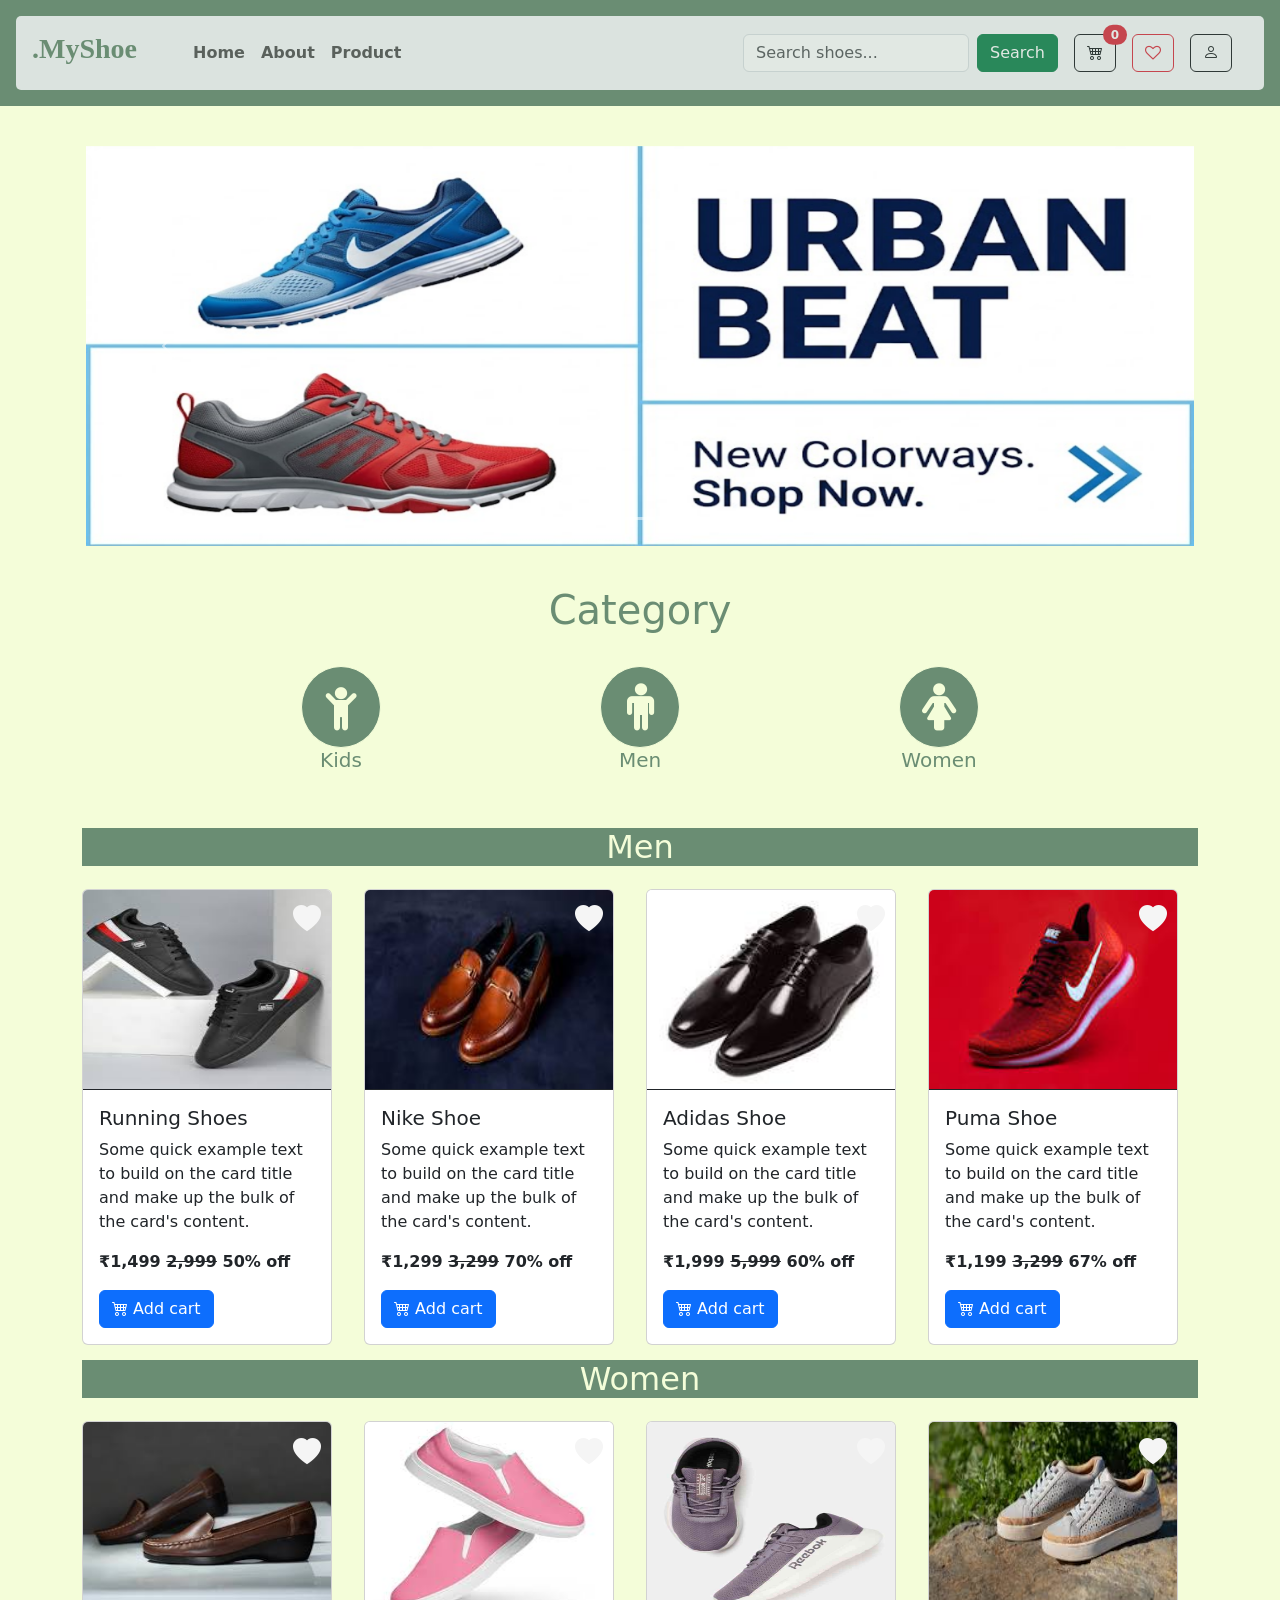
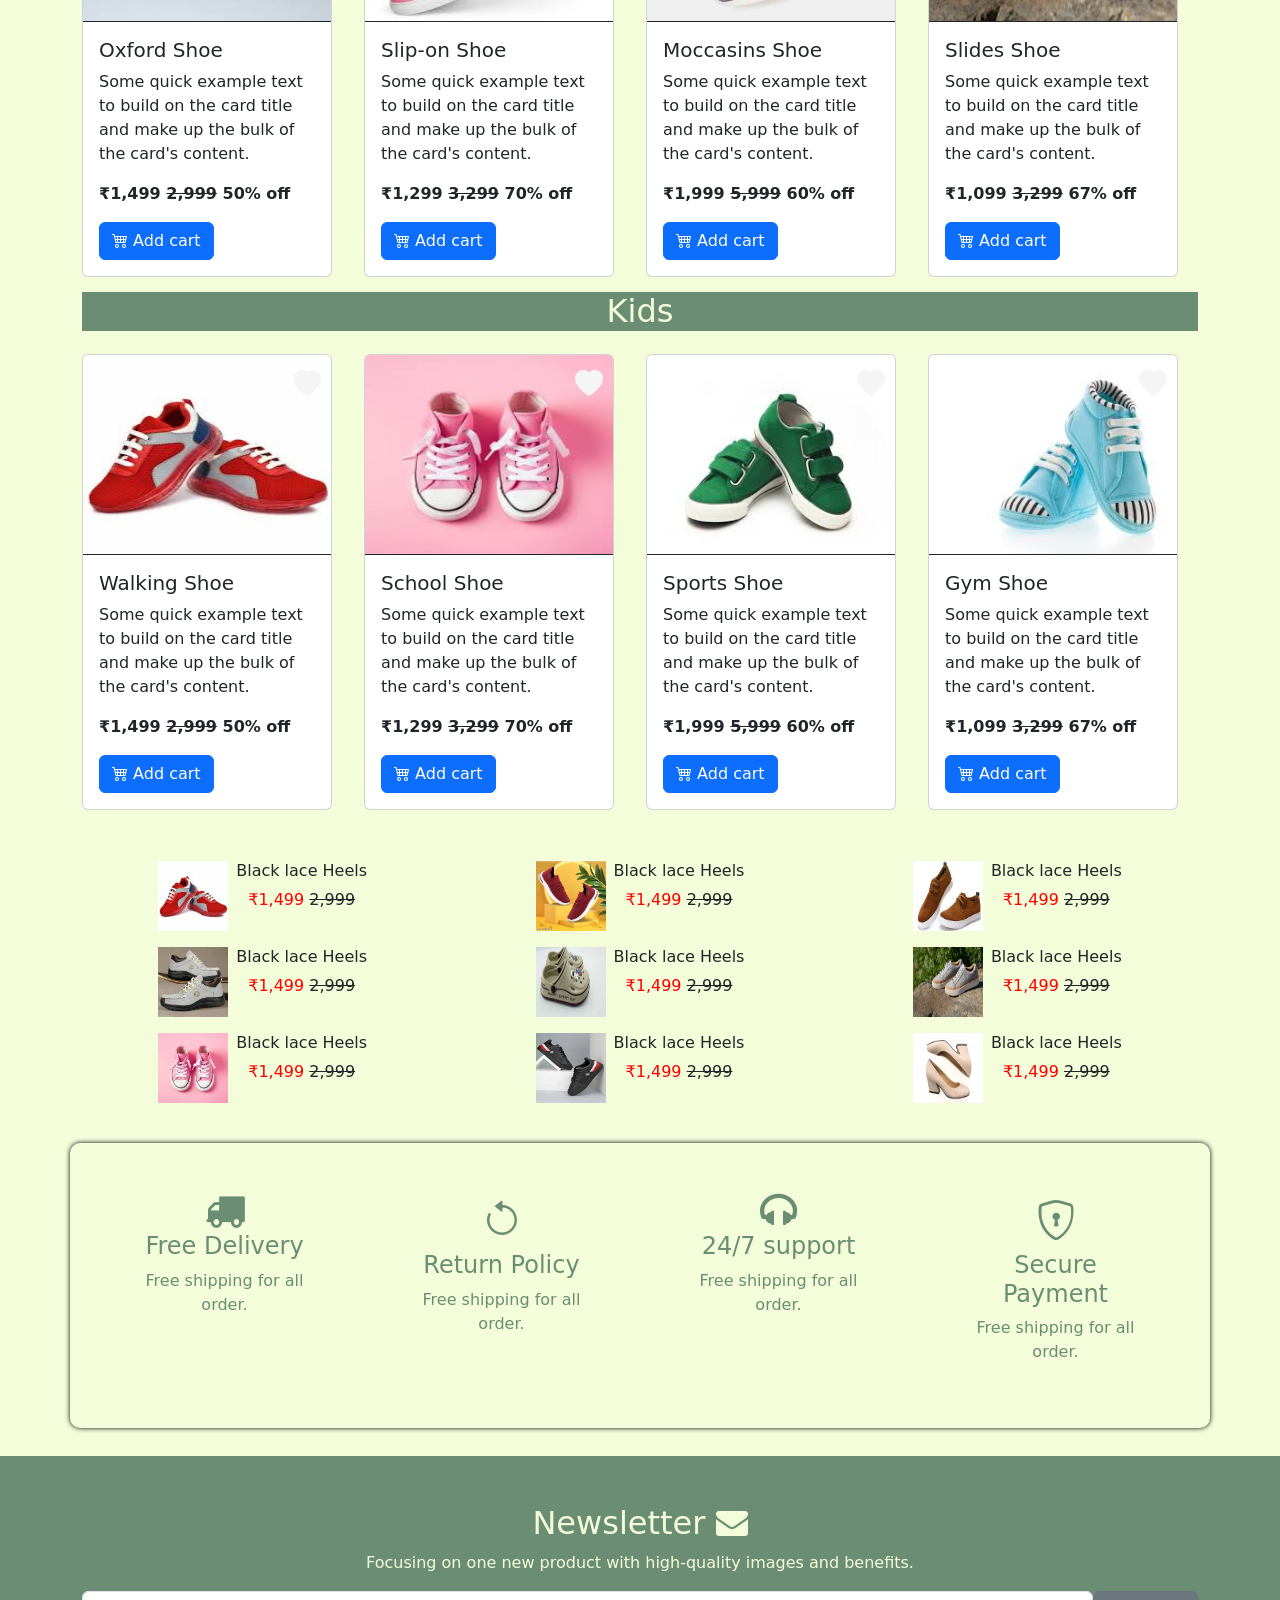
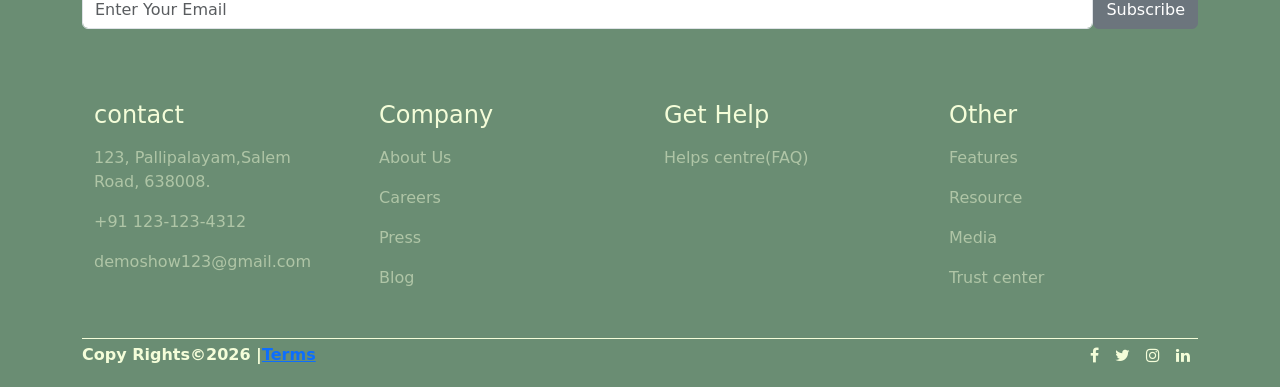
<file: HTML/index.html>
<!doctype html>
<html lang="en">
  <head>
    <meta charset="UTF-8" />
    <meta name="viewport" content="width=device-width, initial-scale=1.0" />
    <title>E-commerce</title>
    <link rel="stylesheet" href="../CSS/style.css" />
    <link
      href="https://cdn.jsdelivr.net/npm/bootstrap@5.0.2/dist/css/bootstrap.min.css"
      rel="stylesheet"
      integrity="sha384-EVSTQN3/azprG1Anm3QDgpJLIm9Nao0Yz1ztcQTwFspd3yD65VohhpuuCOmLASjC"
      crossorigin="anonymous"
    />
    <link
      href="https://cdn.jsdelivr.net/npm/bootstrap-icons@1.11.3/font/bootstrap-icons.css"
      rel="stylesheet"
    />
    <script
      src="https://cdn.jsdelivr.net/npm/bootstrap@5.0.2/dist/js/bootstrap.bundle.min.js"
      integrity="sha384-MrcW6ZMFYlzcLA8Nl+NtUVF0sA7MsXsP1UyJoMp4YLEuNSfAP+JcXn/tWtIaxVXM"
      crossorigin="anonymous"
    ></script>
    <link
      rel="stylesheet"
      href="https://cdnjs.cloudflare.com/ajax/libs/font-awesome/4.7.0/css/font-awesome.min.css"
    />
  </head>
  <body>
    <header class="container-fluid p-3 text">
      <nav class="navbar navbar-expand-lg navbar-light bg-light p-3">
        <!-- Brand -->
        <h1 class="brand fw-bold">.MyShoe</h1>

        <button
          class="navbar-toggler"
          type="button"
          data-bs-toggle="collapse"
          data-bs-target="#navbarContent"
        >
          <span class="navbar-toggler-icon"></span>
        </button>

        <!-- Menu -->
        <div class="collapse navbar-collapse" id="navbarContent">
          <ul class="navbar-nav">
            <li class="nav-item">
              <a class="nav-link fw-bold" href="#">Home</a>
            </li>
            <li class="nav-item fw-bold">
              <a class="nav-link" href="#about">About</a>
            </li>

            <li class="nav-item fw-bold">
              <a class="nav-link" href="#products">Product</a>
            </li>
          </ul>

          <div class="d-flex align-items-center ms-auto">
            <!-- Search -->
            <form class="d-flex me-3" onsubmit="searchProduct(event)">
              <input
                id="searchInput"
                class="form-control me-2"
                type="search"
                placeholder="Search shoes..."
              />
              <button type="submit" class="btn btn-success">Search</button>
            </form>

            <!-- Cart -->
            <a
              href="cart.html"
              class="btn btn-outline-dark me-3 position-relative"
            >
              <i class="bi bi-cart4"></i>
              <span
                id="cart-count"
                class="position-absolute top-0 start-100 translate-middle badge rounded-pill bg-danger"
              >
                0
              </span>
            </a>
            <!-- Wishlist -->
            <a href="./wishlist.html" class="btn btn-outline-danger me-3">
              <i class="fa fa-heart-o"></i>
            </a>

            <!-- Username -->
            <!-- <span id="usernameDisplay" class="ms-2 text-danger"></span> -->

            <!-- Login -->
            <!-- Login Button -->
            <a
              href="../HTML/login.html"
              id="loginBtn"
              class="btn btn-outline-dark me-3"
            >
              <i class="bi bi-person"></i>
            </a>

            <!-- Logout Button -->
            <button
              onclick="logout()"
              id="logoutBtn"
              class="btn btn-danger ms-2"
            >
              <i class="fa fa-sign-out"></i>
            </button>
          </div>
        </div>
      </nav>
    </header>
    <main class="py-4">
      <!-- Slide-image  -->
      <section class="container p-3 slide-image">
        <!-- Slide  -->
        <div
          id="carouselExampleIndicators"
          class="carousel slide"
          data-bs-ride="carousel"
        >
          <div class="carousel-indicators">
            <button
              type="button"
              data-bs-target="#carouselExampleIndicators"
              data-bs-slide-to="0"
              class="active"
              aria-current="true"
              aria-label="Slide 1"
            ></button>
            <button
              type="button"
              data-bs-target="#carouselExampleIndicators"
              data-bs-slide-to="1"
              aria-label="Slide 2"
            ></button>
            <button
              type="button"
              data-bs-target="#carouselExampleIndicators"
              data-bs-slide-to="2"
              aria-label="Slide 3"
            ></button>
          </div>
          <div class="carousel-inner">
            <div class="carousel-item active">
              <img src="../Image/slide1.jpg" class="d-block w-100" alt="..." />
            </div>
            <div class="carousel-item">
              <img src="../Image/slide2.jpg" class="d-block w-100" alt="..." />
            </div>
            <div class="carousel-item">
              <img src="../Image/slide3.jpg" class="d-block w-100" alt="..." />
            </div>
          </div>
          <button
            class="carousel-control-prev"
            type="button"
            data-bs-target="#carouselExampleIndicators"
            data-bs-slide="prev"
          >
            <span class="carousel-control-prev-icon" aria-hidden="true"></span>
            <span class="visually-hidden">Previous</span>
          </button>
          <button
            class="carousel-control-next"
            type="button"
            data-bs-target="#carouselExampleIndicators"
            data-bs-slide="next"
          >
            <span class="carousel-control-next-icon" aria-hidden="true"></span>
            <span class="visually-hidden">Next</span>
          </button>
        </div>
      </section>
      <!-- Category  -->
      <section class="category container mb-5">
        <h1 class="text-center p-4">Category</h1>
        <div
          class="d-flex justify-content-evenly align-items-center text-center"
        >
          <div class="category-circle">
            <a href="#kids"
              ><i class="fa fa-child" style="font-size: 48px"></i
            ></a>
            <h5>Kids</h5>
          </div>
          <div class="category-circle">
            <a href="#men"
              ><i class="fa fa-male" style="font-size: 48px"></i
            ></a>
            <h5>Men</h5>
          </div>
          <div class="category-circle">
            <a href="#women"
              ><i class="fa fa-female" style="font-size: 48px"></i
            ></a>
            <h5>Women</h5>
          </div>
        </div>
      </section>
      <section id="productSection">
        <!-- Men  -->
        <div class="container" id="men">
          <h2 class="text-center title">Men</h2>
          <div class="scroll-container">
            <div class="card position-relative" style="width: 18rem">
              <img
                src="../Image/men-shoe-1.jpg"
                class="card-img-top"
                alt="men-shoe-1"
              />
              <div class="card-body">
                <h5 class="card-title" id="men-shoe-1">Running Shoes</h5>
                <p class="card-text">
                  Some quick example text to build on the card title and make up
                  the bulk of the card's content.
                </p>
                <span class="fw-bold"
                  >&#8377;1,499 <del class="text-dark">2,999</del> 50% off
                </span>
                <button
                  onclick="
                    addToCart('Men Shoe 1', 1499, '../Image/men-shoe-1.jpg')
                  "
                  class="btn btn-primary mt-3"
                >
                  <i class="bi bi-cart4"></i> Add cart
                </button>
                <a
                  class="wishlist btn btn-outline-none"
                  data-name="Running Shoes"
                  onclick="
                    toggleWishlist(
                      'Running Shoes',
                      1499,
                      '../Image/men-shoe-1.jpg',
                      this,
                    )
                  "
                  ><i class="bi bi-heart-fill fs-3"></i
                ></a>
              </div>
            </div>
            <div class="card" style="width: 18rem">
              <img
                src="../Image/men-shoe-2.jpg"
                class="card-img-top"
                alt="men-shoe-2"
              />
              <div class="card-body">
                <h5 class="card-title">Nike Shoe</h5>
                <p class="card-text">
                  Some quick example text to build on the card title and make up
                  the bulk of the card's content.
                </p>
                <span class="fw-bold"
                  >&#8377;1,299 <del class="text-dark">3,299</del> 70% off</span
                >
                <button
                  onclick="
                    addToCart('Men Shoe 2', 1299, '../Image/men-shoe-2.jpg')
                  "
                  class="btn btn-primary mt-3"
                >
                  <i class="bi bi-cart4"></i> Add cart
                </button>
                <a
                  class="wishlist btn btn-outline-none"
                  data-name="Nike Shoe"
                  onclick="
                    toggleWishlist(
                      'Nike Shoe',
                      1299,
                      '../Image/men-shoe-2.jpg',
                      this,
                    )
                  "
                  ><i class="bi bi-heart-fill fs-3"></i
                ></a>
              </div>
            </div>
            <div class="card" style="width: 18rem">
              <img
                src="../Image/men-shoe-3.jpg"
                class="card-img-top"
                alt="men-shoe-3"
              />
              <div class="card-body">
                <h5 class="card-title">Adidas Shoe</h5>
                <p class="card-text">
                  Some quick example text to build on the card title and make up
                  the bulk of the card's content.
                </p>
                <span class="fw-bold"
                  >&#8377;1,999 <del class="text-dark">5,999</del> 60% off</span
                >
                <button
                  onclick="
                    addToCart('Men Shoe 3', 1999, '../Image/men-shoe-3.jpg')
                  "
                  class="btn btn-primary mt-3"
                >
                  <i class="bi bi-cart4"></i> Add cart
                </button>
                <a
                  class="wishlist btn btn-outline-none"
                  data-name="Adidas Shoe"
                  onclick="
                    toggleWishlist(
                      'Adidas Shoe',
                      1999,
                      '../Image/men-shoe-3.jpg',
                      this,
                    )
                  "
                  ><i class="bi bi-heart-fill fs-3"></i
                ></a>
              </div>
            </div>
            <div class="card" style="width: 18rem">
              <img
                src="../Image/men-shoe-4.jpg"
                class="card-img-top"
                alt="men-shoe-4"
              />
              <div class="card-body">
                <h5 class="card-title">Puma Shoe</h5>
                <p class="card-text">
                  Some quick example text to build on the card title and make up
                  the bulk of the card's content.
                </p>
                <span class="fw-bold"
                  >&#8377;1,199 <del class="text-dark">3,299</del> 67% off</span
                >
                <button
                  onclick="
                    addToCart('Men Shoe 4', 1199, '../Image/men-shoe-4.jpg')
                  "
                  class="btn btn-primary mt-3"
                >
                  <i class="bi bi-cart4"></i> Add cart
                </button>
                <a
                  class="wishlist btn btn-outline-none"
                  data-name="Puma Shoe"
                  onclick="
                    toggleWishlist(
                      'Puma Shoe',
                      1199,
                      '../Image/men-shoe-4.jpg',
                      this,
                    )
                  "
                  ><i class="bi bi-heart-fill fs-3"></i
                ></a>
              </div>
            </div>
            <div class="card" style="width: 18rem">
              <img
                src="../Image/men-shoe-5.jpg"
                class="card-img-top"
                alt="men-shoe-5"
              />
              <div class="card-body">
                <h5 class="card-title">Reebok Shoe</h5>
                <p class="card-text">
                  Some quick example text to build on the card title and make up
                  the bulk of the card's content.
                </p>
                <span class="fw-bold"
                  >&#8377;2,599 <del class="text-dark">3,299</del> 47% off</span
                >
                <button
                  onclick="
                    addToCart('Men Shoe 5', 2599, '../Image/men-shoe-5.jpg')
                  "
                  class="btn btn-primary mt-3"
                >
                  <i class="bi bi-cart4"></i> Add cart
                </button>
                <a
                  class="wishlist btn btn-outline-none"
                  data-name="Reebok Shoe"
                  onclick="
                    toggleWishlist(
                      'Reebok Shoe',
                      2599,
                      '../Image/men-shoe-5.jpg',
                      this,
                    )
                  "
                  ><i class="bi bi-heart-fill fs-3"></i
                ></a>
              </div>
            </div>
            <div class="card" style="width: 18rem">
              <img
                src="../Image/men-shoe-6.jpg"
                class="card-img-top"
                alt="men-shoe-6"
              />
              <div class="card-body">
                <h5 class="card-title">New Balance Shoe</h5>
                <p class="card-text">
                  Some quick example text to build on the card title and make up
                  the bulk of the card's content.
                </p>
                <span class="fw-bold"
                  >&#8377;999 <del class="text-dark">2,299</del> 59% off</span
                >
                <button
                  onclick="
                    addToCart('Men Shoe 6', 999, '../Image/men-shoe-6.jpg')
                  "
                  class="btn btn-primary mt-3"
                >
                  <i class="bi bi-cart4"></i> Add cart
                </button>
                <a
                  class="wishlist btn btn-outline-none"
                  data-name="New Balance Shoe"
                  onclick="
                    toggleWishlist(
                      'New Balance Shoe',
                      999,
                      '../Image/men-shoe-6.jpg',
                      this,
                    )
                  "
                  ><i class="bi bi-heart-fill fs-3"></i
                ></a>
              </div>
            </div>
            <div class="card" style="width: 18rem">
              <img
                src="../Image/men-shoe-7.jpg"
                class="card-img-top"
                alt="men-shoe-7"
              />
              <div class="card-body">
                <h5 class="card-title">Bata Shoe</h5>
                <p class="card-text">
                  Some quick example text to build on the card title and make up
                  the bulk of the card's content.
                </p>
                <span class="fw-bold"
                  >&#8377;2,099 <del class="text-dark">3,299</del> 36% off</span
                >
                <button
                  onclick="
                    addToCart('Men Shoe 7', 2099, '../Image/men-shoe-7.jpg')
                  "
                  class="btn btn-primary mt-3"
                >
                  <i class="bi bi-cart4"></i> Add cart
                </button>
                <a
                  class="wishlist btn btn-outline-none"
                  data-name="Bata Shoe"
                  onclick="
                    toggleWishlist(
                      'Bata Shoe',
                      2099,
                      '../Image/men-shoe-7.jpg',
                      this,
                    )
                  "
                  ><i class="bi bi-heart-fill fs-3"></i
                ></a>
              </div>
            </div>
            <div class="card" style="width: 18rem">
              <img
                src="../Image/men-shoe-8.jpg"
                class="card-img-top"
                alt="men-shoe-8"
              />
              <div class="card-body">
                <h5 class="card-title">Woodland Shoe</h5>
                <p class="card-text">
                  Some quick example text to build on the card title and make up
                  the bulk of the card's content.
                </p>
                <span class="fw-bold"
                  >&#8377;2,399 <del class="text-dark">3,299</del> 43% off</span
                >
                <button
                  onclick="
                    addToCart('Men Shoe 8', 2399, '../Image/men-shoe-8.jpg')
                  "
                  class="btn btn-primary mt-3"
                >
                  <i class="bi bi-cart4"></i> Add cart
                </button>
                <a
                  class="wishlist btn btn-outline-none"
                  data-name="Woodland Shoe"
                  onclick="
                    toggleWishlist(
                      'Woodland Shoe',
                      2399,
                      '../Image/men-shoe-8.jpg',
                      this,
                    )
                  "
                  ><i class="bi bi-heart-fill fs-3"></i
                ></a>
              </div>
            </div>
          </div>
        </div>
        <!-- Women  -->
        <div class="container" id="women">
          <h2 class="text-center title">Women</h2>
          <div class="scroll-container">
            <div class="card" style="width: 18rem">
              <img
                src="../Image/women-shoe-1.jpg"
                class="card-img-top"
                alt="women-shoe-1"
              />
              <div class="card-body">
                <h5 class="card-title">Oxford Shoe</h5>
                <p class="card-text">
                  Some quick example text to build on the card title and make up
                  the bulk of the card's content.
                </p>
                <span class="fw-bold"
                  >&#8377;1,499 <del class="text-dark">2,999</del> 50% off</span
                >
                <button
                  onclick="
                    addToCart('women Shoe 1', 1499, '../Image/women-shoe-1.jpg')
                  "
                  class="btn btn-primary mt-3"
                >
                  <i class="bi bi-cart4"></i> Add cart
                </button>
                <a
                  class="wishlist btn btn-outline-none"
                  data-name="Oxford Shoe"
                  onclick="
                    toggleWishlist(
                      'Oxford Shoe',
                      1499,
                      '../Image/women-shoe-1.jpg',
                      this,
                    )
                  "
                  ><i class="bi bi-heart-fill fs-3"></i
                ></a>
              </div>
            </div>
            <div class="card" style="width: 18rem">
              <img
                src="../Image/women-shoe-2.jpg"
                class="card-img-top"
                alt="women-shoe-2"
              />
              <div class="card-body">
                <h5 class="card-title">Slip-on Shoe</h5>
                <p class="card-text">
                  Some quick example text to build on the card title and make up
                  the bulk of the card's content.
                </p>
                <span class="fw-bold"
                  >&#8377;1,299 <del class="text-dark">3,299</del> 70% off</span
                >
                <button
                  onclick="
                    addToCart('women Shoe 2', 1299, '../Image/women-shoe-2.jpg')
                  "
                  class="btn btn-primary mt-3"
                >
                  <i class="bi bi-cart4"></i> Add cart
                </button>
                <a
                  class="wishlist btn btn-outline-none"
                  data-name="Slip-on Shoe"
                  onclick="
                    toggleWishlist(
                      'Slip-on Shoe',
                      1299,
                      '../Image/women-shoe-2.jpg',
                      this,
                    )
                  "
                  ><i class="bi bi-heart-fill fs-3"></i
                ></a>
              </div>
            </div>
            <div class="card" style="width: 18rem">
              <img
                src="../Image/women-shoe-3.jpg"
                class="card-img-top"
                alt="women-shoe-3"
              />
              <div class="card-body">
                <h5 class="card-title">Moccasins Shoe</h5>
                <p class="card-text">
                  Some quick example text to build on the card title and make up
                  the bulk of the card's content.
                </p>
                <span class="fw-bold"
                  >&#8377;1,999 <del class="text-dark">5,999</del> 60% off</span
                >
                <button
                  onclick="
                    addToCart('women Shoe 3', 1999, '../Image/women-shoe-3.jpg')
                  "
                  class="btn btn-primary mt-3"
                >
                  <i class="bi bi-cart4"></i> Add cart
                </button>
                <a
                  class="wishlist btn btn-outline-none"
                  data-name="Moccasins Shoe"
                  onclick="
                    toggleWishlist(
                      'Moccasins Shoe',
                      1999,
                      '../Image/women-shoe-3.jpg',
                      this,
                    )
                  "
                  ><i class="bi bi-heart-fill fs-3"></i
                ></a>
              </div>
            </div>
            <div class="card" style="width: 18rem">
              <img
                src="../Image/women-shoe-4.jpg"
                class="card-img-top"
                alt="women-shoe-4"
              />
              <div class="card-body">
                <h5 class="card-title">Slides Shoe</h5>
                <p class="card-text">
                  Some quick example text to build on the card title and make up
                  the bulk of the card's content.
                </p>
                <span class="fw-bold"
                  >&#8377;1,099 <del class="text-dark">3,299</del> 67% off</span
                >
                <button
                  onclick="
                    addToCart('women Shoe 4', 1099, '../Image/women-shoe-4.jpg')
                  "
                  class="btn btn-primary mt-3"
                >
                  <i class="bi bi-cart4"></i> Add cart
                </button>
                <a
                  class="wishlist btn btn-outline-none"
                  data-name="Slides Shoe"
                  onclick="
                    toggleWishlist(
                      'Slides Shoe',
                      1099,
                      '../Image/women-shoe-4.jpg',
                      this,
                    )
                  "
                  ><i class="bi bi-heart-fill fs-3"></i
                ></a>
              </div>
            </div>
            <div class="card" style="width: 18rem">
              <img
                src="../Image/women-shoe-5.jpg"
                class="card-img-top"
                alt="women-shoe-5"
              />
              <div class="card-body">
                <h5 class="card-title">Stilettos Shoe</h5>
                <p class="card-text">
                  Some quick example text to build on the card title and make up
                  the bulk of the card's content.
                </p>
                <span class="fw-bold"
                  >&#8377;2,599 <del class="text-dark">3,299</del> 47% off</span
                >
                <button
                  onclick="
                    addToCart('women Shoe 5', 2599, '../Image/women-shoe-5.jpg')
                  "
                  class="btn btn-primary mt-3"
                >
                  <i class="bi bi-cart4"></i> Add cart
                </button>
                <a
                  class="wishlist btn btn-outline-none"
                  data-name="Stilettos Shoe"
                  onclick="
                    toggleWishlist(
                      'Stilettos Shoe',
                      2599,
                      '../Image/women-shoe-5.jpg',
                      this,
                    )
                  "
                  ><i class="bi bi-heart-fill fs-3"></i
                ></a>
              </div>
            </div>
            <div class="card" style="width: 18rem">
              <img
                src="../Image/women-shoe-6.jpg"
                class="card-img-top"
                alt="women-shoe-6"
              />
              <div class="card-body">
                <h5 class="card-title">Walking Shoe</h5>
                <p class="card-text">
                  Some quick example text to build on the card title and make up
                  the bulk of the card's content.
                </p>
                <span class="fw-bold"
                  >&#8377;999 <del class="text-dark">2,299</del> 59% off</span
                >
                <button
                  onclick="
                    addToCart('women Shoe 6', 999, '../Image/women-shoe-6.jpg')
                  "
                  class="btn btn-primary mt-3"
                >
                  <i class="bi bi-cart4"></i> Add cart
                </button>
                <a
                  class="wishlist btn btn-outline-none"
                  data-name="Walking Shoe"
                  onclick="
                    toggleWishlist(
                      'Walking Shoe',
                      999,
                      '../Image/women-shoe-6.jpg',
                      this,
                    )
                  "
                  ><i class="bi bi-heart-fill fs-3"></i
                ></a>
              </div>
            </div>
            <div class="card" style="width: 18rem">
              <img
                src="../Image/women-shoe-7.jpg"
                class="card-img-top"
                alt="women-shoe-7"
              />
              <div class="card-body">
                <h5 class="card-title">Training Shoe</h5>
                <p class="card-text">
                  Some quick example text to build on the card title and make up
                  the bulk of the card's content.
                </p>
                <span class="fw-bold"
                  >&#8377;2,099 <del class="text-dark">3,299</del> 36% off</span
                >
                <button
                  onclick="
                    addToCart('women Shoe 7', 2099, '../Image/women-shoe-7.jpg')
                  "
                  class="btn btn-primary mt-3"
                >
                  <i class="bi bi-cart4"></i> Add cart
                </button>
                <a
                  class="wishlist btn btn-outline-none"
                  data-name="Training Shoe"
                  onclick="
                    toggleWishlist(
                      'Training Shoe',
                      2099,
                      '../Image/women-shoe-7.jpg',
                      this,
                    )
                  "
                  ><i class="bi bi-heart-fill fs-3"></i
                ></a>
              </div>
            </div>
            <div class="card" style="width: 18rem">
              <img
                src="../Image/women-shoe-8.jpg"
                class="card-img-top"
                alt="women-shoe-8"
              />
              <div class="card-body">
                <h5 class="card-title">Running Shoe</h5>
                <p class="card-text">
                  Some quick example text to build on the card title and make up
                  the bulk of the card's content.
                </p>
                <span class="fw-bold"
                  >&#8377;2,399 <del class="text-dark">3,299</del> 43% off</span
                >
                <button
                  onclick="
                    addToCart('women Shoe 8', 2399, '../Image/women-shoe-8.jpg')
                  "
                  class="btn btn-primary mt-3"
                >
                  <i class="bi bi-cart4"></i> Add cart
                </button>
                <a
                  class="wishlist btn btn-outline-none"
                  data-name="Running Shoe"
                  onclick="
                    toggleWishlist(
                      'Running Shoe',
                      2399,
                      '../Image/women-shoe-8.jpg',
                      this,
                    )
                  "
                  ><i class="bi bi-heart-fill fs-3"></i
                ></a>
              </div>
            </div>
          </div>
        </div>
        <!-- Kids  -->
        <div class="container" id="kids">
          <h2 class="text-center title">Kids</h2>
          <div class="scroll-container">
            <div class="card" style="width: 18rem">
              <img
                src="../Image/kids-shoe-1.jpg"
                class="card-img-top"
                alt="kids-shoe-1"
              />
              <div class="card-body">
                <h5 class="card-title">Walking Shoe</h5>
                <p class="card-text">
                  Some quick example text to build on the card title and make up
                  the bulk of the card's content.
                </p>
                <span class="fw-bold"
                  >&#8377;1,499 <del class="text-dark">2,999</del> 50% off</span
                >
                <button
                  onclick="
                    addToCart('kids Shoe 1', 1499, '../Image/kids-shoe-1.jpg')
                  "
                  class="btn btn-primary mt-3"
                >
                  <i class="bi bi-cart4"></i> Add cart
                </button>
                <a
                  class="wishlist btn btn-outline-none"
                  data-name="Walking Shoe"
                  onclick="
                    toggleWishlist(
                      'Walking Shoe',
                      1499,
                      '../Image/kids-shoe-1.jpg',
                      this,
                    )
                  "
                  ><i class="bi bi-heart-fill fs-3"></i
                ></a>
              </div>
            </div>
            <div class="card" style="width: 18rem">
              <img
                src="../Image/kids-shoe-2.jpg"
                class="card-img-top"
                alt="kids-shoe-2"
              />
              <div class="card-body">
                <h5 class="card-title">School Shoe</h5>
                <p class="card-text">
                  Some quick example text to build on the card title and make up
                  the bulk of the card's content.
                </p>
                <span class="fw-bold"
                  >&#8377;1,299 <del class="text-dark">3,299</del> 70% off</span
                >
                <button
                  onclick="
                    addToCart('kids Shoe 2', 1299, '../Image/kids-shoe-2.jpg')
                  "
                  class="btn btn-primary mt-3"
                >
                  <i class="bi bi-cart4"></i> Add cart
                </button>
                <a
                  class="wishlist btn btn-outline-none"
                  data-name="School Shoe"
                  onclick="
                    toggleWishlist(
                      'School Shoe',
                      1299,
                      '../Image/kids-shoe-2.jpg',
                      this,
                    )
                  "
                  ><i class="bi bi-heart-fill fs-3"></i
                ></a>
              </div>
            </div>
            <div class="card" style="width: 18rem">
              <img
                src="../Image/kids-shoe-3.jpg"
                class="card-img-top"
                alt="kids-shoe-3"
              />
              <div class="card-body">
                <h5 class="card-title">Sports Shoe</h5>
                <p class="card-text">
                  Some quick example text to build on the card title and make up
                  the bulk of the card's content.
                </p>
                <span class="fw-bold"
                  >&#8377;1,999 <del class="text-dark">5,999</del> 60% off</span
                >
                <button
                  onclick="
                    addToCart('kids Shoe 3', 1999, '../Image/kids-shoe-3.jpg')
                  "
                  class="btn btn-primary mt-3"
                >
                  <i class="bi bi-cart4"></i> Add cart
                </button>
                <a
                  class="wishlist btn btn-outline-none"
                  data-name="Sports Shoe"
                  onclick="
                    toggleWishlist(
                      'Sports Shoe',
                      1999,
                      '../Image/kids-shoe-3.jpg',
                      this,
                    )
                  "
                  ><i class="bi bi-heart-fill fs-3"></i
                ></a>
              </div>
            </div>
            <div class="card" style="width: 18rem">
              <img
                src="../Image/kids-shoe-4.jpg"
                class="card-img-top"
                alt="kids-shoe-4"
              />
              <div class="card-body">
                <h5 class="card-title">Gym Shoe</h5>
                <p class="card-text">
                  Some quick example text to build on the card title and make up
                  the bulk of the card's content.
                </p>
                <span class="fw-bold"
                  >&#8377;1,099 <del class="text-dark">3,299</del> 67% off</span
                >
                <button
                  onclick="
                    addToCart('kids Shoe 4', 1099, '../Image/kids-shoe-4.jpg')
                  "
                  class="btn btn-primary mt-3"
                >
                  <i class="bi bi-cart4"></i> Add cart
                </button>
                <a
                  class="wishlist btn btn-outline-none"
                  data-name="gym Shoe"
                  onclick="
                    toggleWishlist(
                      'gym Shoe',
                      1099,
                      '../Image/kids-shoe-4.jpg',
                      this,
                    )
                  "
                  ><i class="bi bi-heart-fill fs-3"></i
                ></a>
              </div>
            </div>
            <div class="card" style="width: 18rem">
              <img
                src="../Image/kids-shoe-5.jpg"
                class="card-img-top"
                alt="kids-shoe-5"
              />
              <div class="card-body">
                <h5 class="card-title">Snow Shoe</h5>
                <p class="card-text">
                  Some quick example text to build on the card title and make up
                  the bulk of the card's content.
                </p>
                <span class="fw-bold"
                  >&#8377;2,599 <del class="text-dark">3,299</del> 47% off</span
                >
                <button
                  onclick="
                    addToCart('kids Shoe 5', 2599, '../Image/kids-shoe-5.jpg')
                  "
                  class="btn btn-primary mt-3"
                >
                  <i class="bi bi-cart4"></i> Add cart
                </button>
                <a
                  class="wishlist btn btn-outline-none"
                  data-name="Snow Shoe"
                  onclick="
                    toggleWishlist(
                      'Snow Shoe',
                      2599,
                      '../Image/kids-shoe-5.jpg',
                      this,
                    )
                  "
                  ><i class="bi bi-heart-fill fs-3"></i
                ></a>
              </div>
            </div>
            <div class="card" style="width: 18rem">
              <img
                src="../Image/kids-shoe-6.jpg"
                class="card-img-top"
                alt="kids-shoe-6"
              />
              <div class="card-body">
                <h5 class="card-title">winter Shoe</h5>
                <p class="card-text">
                  Some quick example text to build on the card title and make up
                  the bulk of the card's content.
                </p>
                <span class="fw-bold"
                  >&#8377;999 <del class="text-dark">2,299</del> 59% off</span
                >
                <button
                  onclick="
                    addToCart('kids Shoe 6', 999, '../Image/kids-shoe-6.jpg')
                  "
                  class="btn btn-primary mt-3"
                >
                  <i class="bi bi-cart4"></i> Add cart
                </button>
                <a
                  class="wishlist btn btn-outline-none"
                  data-name="winter Shoe"
                  onclick="
                    toggleWishlist(
                      'winter Shoe',
                      999,
                      '../Image/kids-shoe-6.jpg',
                      this,
                    )
                  "
                  ><i class="bi bi-heart-fill fs-3"></i
                ></a>
              </div>
            </div>
            <div class="card" style="width: 18rem">
              <img
                src="../Image/kids-shoe-7.jpg"
                class="card-img-top"
                alt="kids-shoe-7"
              />
              <div class="card-body">
                <h5 class="card-title">Booties Shoe</h5>
                <p class="card-text">
                  Some quick example text to build on the card title and make up
                  the bulk of the card's content.
                </p>
                <span class="fw-bold"
                  >&#8377;2,099 <del class="text-dark">3,299</del> 36% off</span
                >
                <button
                  onclick="
                    addToCart('kids Shoe 7', 2099, '../Image/kids-shoe-7.jpg')
                  "
                  class="btn btn-primary mt-3"
                >
                  <i class="bi bi-cart4"></i> Add cart
                </button>
                <a
                  class="wishlist btn btn-outline-none"
                  data-name="Booties Shoe"
                  onclick="
                    toggleWishlist(
                      'Booties Shoe',
                      2099,
                      '../Image/kids-shoe-7.jpg',
                      this,
                    )
                  "
                  ><i class="bi bi-heart-fill fs-3"></i
                ></a>
              </div>
            </div>
            <div class="card" style="width: 18rem">
              <img
                src="../Image/kids-shoe-8.jpg"
                class="card-img-top"
                alt="kids-shoe-8"
              />
              <div class="card-body">
                <h5 class="card-title">Soft Sole Shoe</h5>
                <p class="card-text">
                  Some quick example text to build on the card title and make up
                  the bulk of the card's content.
                </p>
                <span class="fw-bold"
                  >&#8377;2,399 <del class="text-dark">3,299</del> 43% off</span
                >
                <button
                  onclick="
                    addToCart('kids Shoe 8', 2399, '../Image/kids-shoe-8.jpg')
                  "
                  class="btn btn-primary mt-3"
                >
                  <i class="bi bi-cart4"></i> Add cart
                </button>
                <a
                  class="wishlist btn btn-outline-none"
                  data-name="Soft Sole Shoe"
                  onclick="
                    toggleWishlist(
                      'Soft Sole Shoe',
                      2399,
                      '../Image/kids-shoe-8.jpg',
                      this,
                    )
                  "
                  ><i class="bi bi-heart-fill fs-3"></i
                ></a>
              </div>
            </div>
          </div>
        </div>
      </section>
      <section class="container" id="products">
        <div class="row py-4">
          <div class="text-center col-12">
            <div>
              <div class="row p-1">
                <div
                  class="col-md-4 col-sm-6 col-12 d-flex my-2 text-dark justify-content-center"
                >
                  <img
                    src="../Image/kids-shoe-1.jpg"
                    alt=""
                    width="70px"
                    height="70px"
                  />
                  <div class="ms-2 price">
                    <h6>Black lace Heels</h6>
                    <p>
                      <span>&#8377;1,499 </span
                      ><del class="text-dark">2,999</del>
                    </p>
                  </div>
                </div>
                <div
                  class="col-md-4 col-sm-6 col-12 d-flex my-2 text-dark justify-content-center"
                >
                  <img
                    src="../Image/women-shoe-5.jpg"
                    alt=""
                    width="70px"
                    height="70px"
                  />
                  <div class="ms-2 price">
                    <h6>Black lace Heels</h6>
                    <p>
                      <span>&#8377;1,499 </span
                      ><del class="text-dark">2,999</del>
                    </p>
                  </div>
                </div>
                <div
                  class="col-md-4 col-sm-6 col-12 d-flex my-2 text-dark justify-content-center"
                >
                  <img
                    src="../Image/men-shoe-6.jpg"
                    alt=""
                    width="70px"
                    height="70px"
                  />
                  <div class="ms-2 price">
                    <h6>Black lace Heels</h6>
                    <p>
                      <span>&#8377;1,499 </span
                      ><del class="text-dark">2,999</del>
                    </p>
                  </div>
                </div>
                <div
                  class="col-md-4 col-sm-6 col-12 d-flex my-2 text-dark justify-content-center"
                >
                  <img
                    src="../Image/men-shoe-7.jpg"
                    alt=""
                    width="70px"
                    height="70px"
                  />
                  <div class="ms-2 price">
                    <h6>Black lace Heels</h6>
                    <p>
                      <span>&#8377;1,499 </span
                      ><del class="text-dark">2,999</del>
                    </p>
                  </div>
                </div>
                <div
                  class="col-md-4 col-sm-6 col-12 d-flex my-2 text-dark justify-content-center"
                >
                  <img
                    src="../Image/kids-shoe-7.jpg"
                    alt=""
                    width="70px"
                    height="70px"
                  />
                  <div class="ms-2 price">
                    <h6>Black lace Heels</h6>
                    <p>
                      <span>&#8377;1,499 </span
                      ><del class="text-dark">2,999</del>
                    </p>
                  </div>
                </div>
                <div
                  class="col-md-4 col-sm-6 col-12 d-flex my-2 text-dark justify-content-center"
                >
                  <img
                    src="../Image/women-shoe-4.jpg"
                    alt=""
                    width="70px"
                    height="70px"
                  />
                  <div class="ms-2 price">
                    <h6>Black lace Heels</h6>
                    <p>
                      <span>&#8377;1,499 </span
                      ><del class="text-dark">2,999</del>
                    </p>
                  </div>
                </div>
                <div
                  class="col-md-4 col-sm-6 col-12 d-flex my-2 text-dark justify-content-center"
                >
                  <img
                    src="../Image/kids-shoe-2.jpg"
                    alt=""
                    width="70px"
                    height="70px"
                  />
                  <div class="ms-2 price">
                    <h6>Black lace Heels</h6>
                    <p>
                      <span>&#8377;1,499 </span
                      ><del class="text-dark">2,999</del>
                    </p>
                  </div>
                </div>
                <div
                  class="col-md-4 col-sm-6 col-12 d-flex my-2 text-dark justify-content-center"
                >
                  <img
                    src="../Image/men-shoe-1.jpg"
                    alt=""
                    width="70px"
                    height="70px"
                  />
                  <div class="ms-2 price">
                    <h6>Black lace Heels</h6>
                    <p>
                      <span>&#8377;1,499 </span
                      ><del class="text-dark">2,999</del>
                    </p>
                  </div>
                </div>
                <div
                  class="col-md-4 col-sm-6 col-12 d-flex my-2 text-dark justify-content-center"
                >
                  <img
                    src="../Image/women-shoe-8.jpg"
                    alt=""
                    width="70px"
                    height="70px"
                  />
                  <div class="ms-2 price">
                    <h6>Black lace Heels</h6>
                    <p>
                      <span>&#8377;1,499 </span
                      ><del class="text-dark">2,999</del>
                    </p>
                  </div>
                </div>
              </div>
            </div>
          </div>
        </div>
      </section>
      <section class="container main-details" id="about">
        <div class="row text-center m-1">
          <div class="p-5 col-lg-3 col-sm-6 col-12 p-4">
            <i class="fa fa-truck fs-1"></i>
            <h4>Free Delivery</h4>
            <p>Free shipping for all order.</p>
          </div>
          <div class="p-5 col-lg-3 col-sm-6 col-12 p-4">
            <i class="bi bi-arrow-counterclockwise fs-1"></i>
            <h4>Return Policy</h4>
            <p>Free shipping for all order.</p>
          </div>
          <div class="p-5 col-lg-3 col-sm-6 col-12 p-4">
            <i class="fa fa-headphones fs-1"></i>
            <h4>24/7 support</h4>
            <p>Free shipping for all order.</p>
          </div>
          <div class="p-5 col-lg-3 col-sm-6 col-12 p-4">
            <i class="bi bi-shield-lock fs-1"></i>
            <h4>Secure Payment</h4>
            <p>Free shipping for all order.</p>
          </div>
        </div>
      </section>
    </main>

    <footer class="container-fluid pt-5">
      <div class="container">
        <div class="Newsletter text-center">
          <h2>Newsletter <i class="fa fa-envelope"></i></h2>
          <p>
            Focusing on one new product with high-quality images and benefits.
          </p>
          <div class="input-group mb-3">
            <form id="newsletterForm" class="d-flex col-12">
              <input
                type="email"
                id="email"
                class="form-control"
                placeholder="Enter Your Email"
                aria-label="Recipient's username"
                aria-describedby="button-addon2"
              />

              <button
                class="btn btn-secondary"
                type="submit"
                id="button-addon2"
              >
                Subscribe
              </button>
            </form>
            <p id="error" class="text-danger p-2"></p>
          </div>
        </div>
        <div class="row details">
          <div class="col-lg-3 col-sm-6 col-12 p-4">
            <h4>contact</h4>
            <ul class="point">
              <li>123, Pallipalayam,Salem Road, 638008.</li>
              <li>+91 123-123-4312</li>
              <li>demoshow123@gmail.com</li>
            </ul>
          </div>
          <div class="col-lg-3 col-sm-6 col-12 p-4">
            <h4>Company</h4>
            <ul class="point">
              <li>About Us</li>
              <li>Careers</li>
              <li>Press</li>
              <li>Blog</li>
            </ul>
          </div>
          <div class="col-lg-3 col-sm-6 col-12 p-4">
            <h4>Get Help</h4>
            <ul class="point">
              <li>Helps centre(FAQ)</li>
            </ul>
          </div>
          <div class="col-lg-3 col-sm-6 col-12 p-4">
            <h4>Other</h4>
            <ul class="point">
              <li>Features</li>
              <li>Resource</li>
              <li>Media</li>
              <li>Trust center</li>
            </ul>
          </div>
        </div>
        <div class="footer-end d-flex flex-md-row flex-column">
          <p class="p2">Copy Rights&copy;2026 |<a href="#">Terms</a></p>
          <div>
            <ul class="social-icon">
              <li><i class="fa fa-facebook p-2"></i></li>
              <li><i class="fa fa-twitter p-2"></i></li>
              <li><i class="fa fa-instagram p-2"></i></li>
              <li><i class="fa fa-linkedin p-2"></i></li>
            </ul>
          </div>
        </div>
      </div>
    </footer>

    <script src="../JS/script.js"></script>
  </body>
</html>
</file>
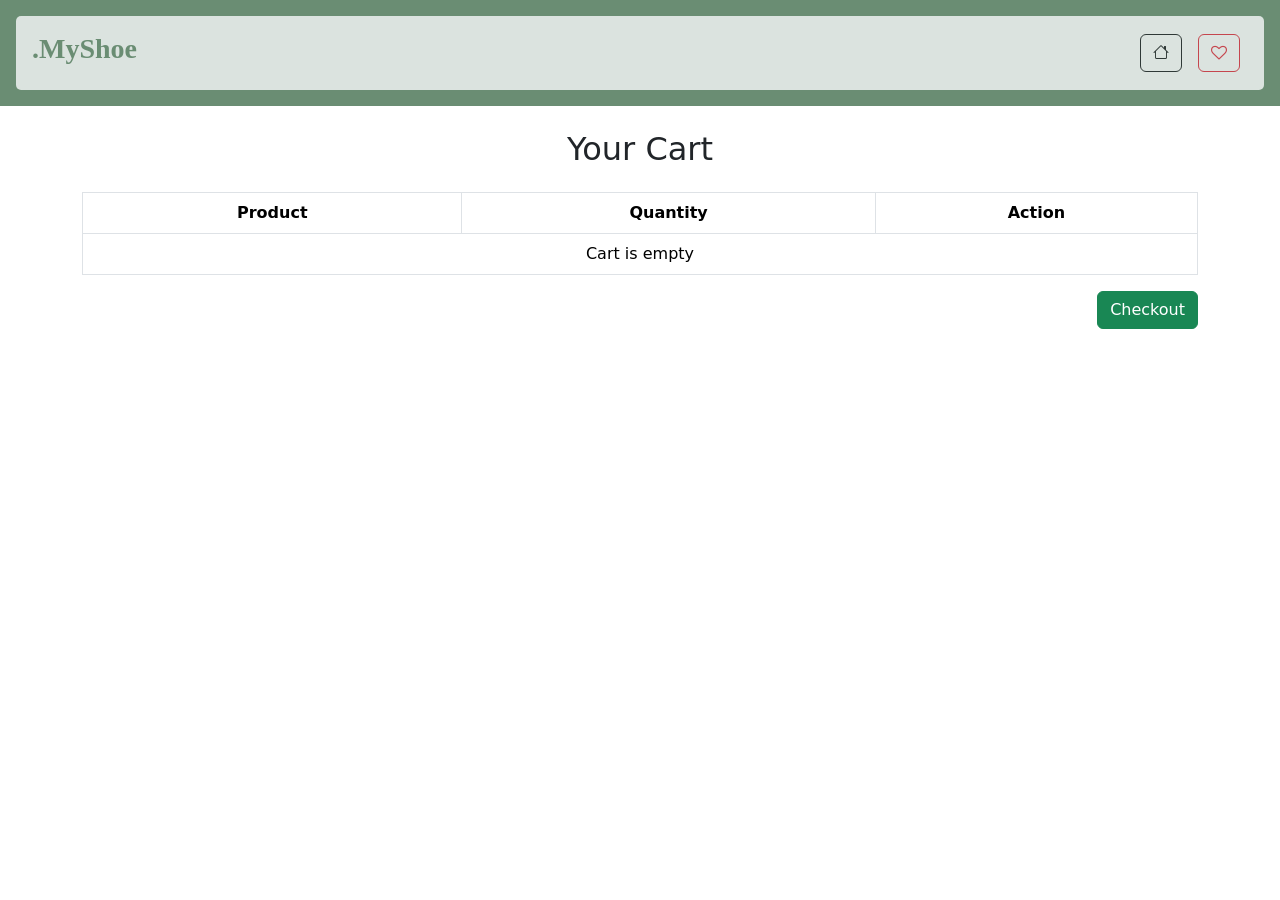
<file: HTML/cart.html>
<!doctype html>
<html lang="en">
  <head>
    <meta charset="UTF-8" />
    <title>Cart</title>
    <link rel="stylesheet" href="../CSS/style.css" />
    <link
      href="https://cdn.jsdelivr.net/npm/bootstrap@5.0.2/dist/css/bootstrap.min.css"
      rel="stylesheet"
      integrity="sha384-EVSTQN3/azprG1Anm3QDgpJLIm9Nao0Yz1ztcQTwFspd3yD65VohhpuuCOmLASjC"
      crossorigin="anonymous"
    />
    <link
      href="https://cdn.jsdelivr.net/npm/bootstrap-icons@1.11.3/font/bootstrap-icons.css"
      rel="stylesheet"
    />
    <script
      src="https://cdn.jsdelivr.net/npm/bootstrap@5.0.2/dist/js/bootstrap.bundle.min.js"
      integrity="sha384-MrcW6ZMFYlzcLA8Nl+NtUVF0sA7MsXsP1UyJoMp4YLEuNSfAP+JcXn/tWtIaxVXM"
      crossorigin="anonymous"
    ></script>
    <link
      rel="stylesheet"
      href="https://cdnjs.cloudflare.com/ajax/libs/font-awesome/4.7.0/css/font-awesome.min.css"
    />
    <link rel="stylesheet" href="https://cloudflare.com" />
  </head>
  <body>
    <header class="container-fluid p-3 text">
      <nav class="navbar  navbar-light bg-light p-3">
        <!-- Brand -->
        <h1 class="brand fw-bold">.MyShoe</h1>
        <div >          
          <div class="d-flex align-items-end ms-auto">
            <!-- <a
              href="cart.html"
              class="btn btn-outline-dark me-3 position-relative"
            >
              <i class="bi bi-cart4"></i>
              <span
                id="cart-count"
                class="position-absolute top-0 start-100 translate-middle badge rounded-pill bg-danger"
              >
                0
              </span>
            </a> -->

            <!--Go to Home -->
            <a href="../HTML/../HTML/index.html"  class="btn btn-outline-dark me-3">
               <i class="bi bi-house"></i>
            </a>

            <!-- Wishlist -->
            <a href="./wishlist.html"  class="btn btn-outline-danger me-2">
               <i class="fa fa-heart-o"></i>
            </a>
            <!-- Login -->
            <!-- Login Button -->
            <!-- <a href="../HTML/login.html" id="loginBtn" class="btn btn-outline-dark ms-2">
              <i class="bi bi-person"></i>
            </a> -->
            
            <!-- Logout Button -->
            <!-- <button
              onclick="logout()"
              id="logoutBtn"
              class="btn btn-danger ms-2  "
            >
              <i class="fa fa-sign-out"></i>
            </button> -->

            
          </div>
        </div>
      </nav>
    </header>
    
    <div  class="container py-4">
      <h2 class="text-center mb-4">Your Cart</h2>
    <table class="table table-bordered text-center">
      <thead>
        <tr>
          <th>Product</th>
          <th>Quantity</th>
          <th>Action</th>
        </tr>
      </thead>
      
      <tbody id="cart-body"></tbody>
    </table>
    <h3 id="total-price" class="text-end"></h3>
    <div class="text-end mt-3">
      <button class="btn btn-success" onclick="checkout()">Checkout</button>
    </div>
    </div>
    <script src="../JS/cart.js"></script>
    <script src="../JS/script.js"></script>
  </body>
</html>
</file>
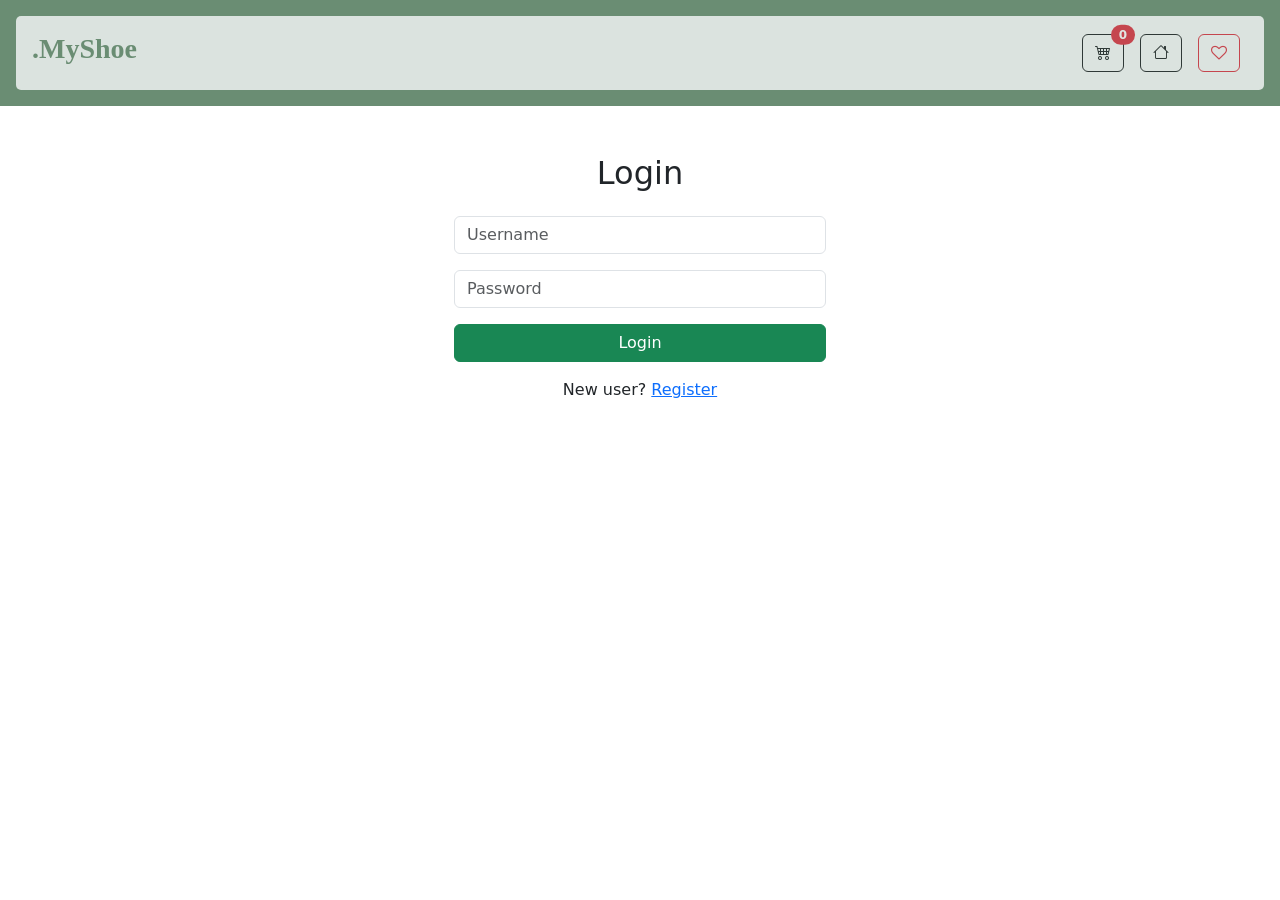
<file: HTML/login.html>
<!doctype html>
<html lang="en">
  <head>
    <meta charset="UTF-8" />
    <title>Login</title>
    <link rel="stylesheet" href="../CSS/style.css" />
    <link
      href="https://cdn.jsdelivr.net/npm/bootstrap@5.0.2/dist/css/bootstrap.min.css"
      rel="stylesheet"
      integrity="sha384-EVSTQN3/azprG1Anm3QDgpJLIm9Nao0Yz1ztcQTwFspd3yD65VohhpuuCOmLASjC"
      crossorigin="anonymous"
    />
    <link
      href="https://cdn.jsdelivr.net/npm/bootstrap-icons@1.11.3/font/bootstrap-icons.css"
      rel="stylesheet"
    />
    <script
      src="https://cdn.jsdelivr.net/npm/bootstrap@5.0.2/dist/js/bootstrap.bundle.min.js"
      integrity="sha384-MrcW6ZMFYlzcLA8Nl+NtUVF0sA7MsXsP1UyJoMp4YLEuNSfAP+JcXn/tWtIaxVXM"
      crossorigin="anonymous"
    ></script>
    <link
      rel="stylesheet"
      href="https://cdnjs.cloudflare.com/ajax/libs/font-awesome/4.7.0/css/font-awesome.min.css"
    />
    <link
      href="https://cdn.jsdelivr.net/npm/bootstrap@5.0.2/dist/css/bootstrap.min.css"
      rel="stylesheet"
    />
  </head>
  <body>
    <header class="container-fluid p-3 text">
      <nav class="navbar navbar-light bg-light p-3">
        <!-- Brand -->
        <h1 class="brand fw-bold">.MyShoe</h1>
        <div>
          <div class="d-flex align-items-end ms-auto">
            <a
              href="cart.html"
              class="btn btn-outline-dark me-3 position-relative"
            >
              <i class="bi bi-cart4"></i>
              <span
                id="cart-count"
                class="position-absolute top-0 start-100 translate-middle badge rounded-pill bg-danger"
              >
                0
              </span>
            </a>

            <!--Go to Home -->
            <a
              href="../HTML/../HTML/index.html"
              class="btn btn-outline-dark me-3"
            >
              <i class="bi bi-house"></i>
            </a>

            <!-- Wishlist -->
            <a href="./wishlist.html" class="btn btn-outline-danger me-2">
              <i class="fa fa-heart-o"></i>
            </a>
          </div>
        </div>
      </nav>
    </header>
    <div class="container py-5">
      <h2 class="text-center mb-4">Login</h2>
      <form id="loginForm" class="col-md-4 mx-auto">
        <input
          type="text"
          id="username"
          class="form-control mb-3"
          placeholder="Username"
        />
        <input
          type="password"
          id="password"
          class="form-control mb-3"
          placeholder="Password"
        />
        <button class="btn btn-success w-100" type="submit">Login</button>
        <p class="mt-3 text-center">
          New user? <a href="register.html">Register</a>
        </p>
        <p id="error" class="text-danger text-center"></p>
      </form>
    </div>

    <script src="../JS/login.js"></script>
    <script src="../JS/script.js"></script>
  </body>
</html>
</file>
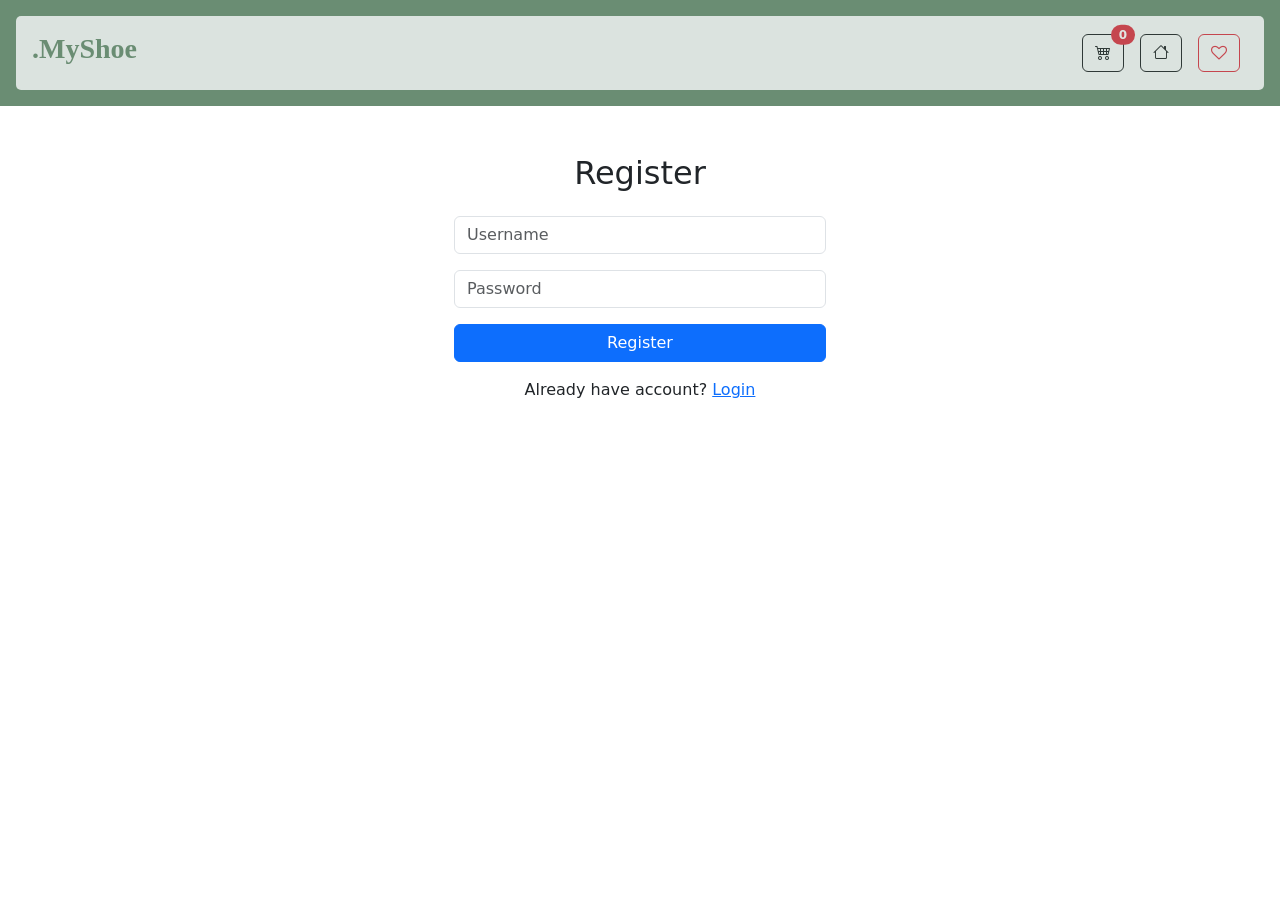
<file: HTML/register.html>
<!doctype html>
<html lang="en">
  <head>
    <meta charset="UTF-8" />
    <title>Register</title>
    <link rel="stylesheet" href="../CSS/style.css" />
    <link
      href="https://cdn.jsdelivr.net/npm/bootstrap@5.0.2/dist/css/bootstrap.min.css"
      rel="stylesheet"
      integrity="sha384-EVSTQN3/azprG1Anm3QDgpJLIm9Nao0Yz1ztcQTwFspd3yD65VohhpuuCOmLASjC"
      crossorigin="anonymous"
    />
    <link
      href="https://cdn.jsdelivr.net/npm/bootstrap-icons@1.11.3/font/bootstrap-icons.css"
      rel="stylesheet"
    />
    <script
      src="https://cdn.jsdelivr.net/npm/bootstrap@5.0.2/dist/js/bootstrap.bundle.min.js"
      integrity="sha384-MrcW6ZMFYlzcLA8Nl+NtUVF0sA7MsXsP1UyJoMp4YLEuNSfAP+JcXn/tWtIaxVXM"
      crossorigin="anonymous"
    ></script>
    <link
      rel="stylesheet"
      href="https://cdnjs.cloudflare.com/ajax/libs/font-awesome/4.7.0/css/font-awesome.min.css"
    />
    <link
      href="https://cdn.jsdelivr.net/npm/bootstrap@5.0.2/dist/css/bootstrap.min.css"
      rel="stylesheet"
    />
  </head>
  <body>
    <header class="container-fluid p-3 text">
      <nav class="navbar navbar-light bg-light p-3">
        <!-- Brand -->
        <h1 class="brand fw-bold">.MyShoe</h1>
        <div>
          <div class="d-flex align-items-end ms-auto">
            <a
              href="cart.html"
              class="btn btn-outline-dark me-3 position-relative"
            >
              <i class="bi bi-cart4"></i>
              <span
                id="cart-count"
                class="position-absolute top-0 start-100 translate-middle badge rounded-pill bg-danger"
              >
                0
              </span>
            </a>

            <!--Go to Home -->
            <a
              href="../HTML/../HTML/index.html"
              class="btn btn-outline-dark me-3"
            >
              <i class="bi bi-house"></i>
            </a>

            <!-- Wishlist -->
            <a href="./wishlist.html" class="btn btn-outline-danger me-2">
              <i class="fa fa-heart-o"></i>
            </a>
          </div>
        </div>
      </nav>
    </header>
    <div class="container py-5">
      <h2 class="text-center mb-4">Register</h2>
    <form id="registerForm" class="col-md-4 mx-auto">
      <input
        type="text"
        id="username"
        class="form-control mb-3"
        placeholder="Username"
      />
      <input
        type="password"
        id="password"
        class="form-control mb-3"
        placeholder="Password"
      />
      <button class="btn btn-primary w-100" type="submit">Register</button>
      <p class="mt-3 text-center">
        Already have account? <a href="login.html">Login</a>
      </p>
      <p id="error" class="text-danger text-center"></p>
    </form>
    </div>

    <script src="../JS/register.js"></script>
    <script src="../JS/script.js"></script>
  </body>
</html>
</file>
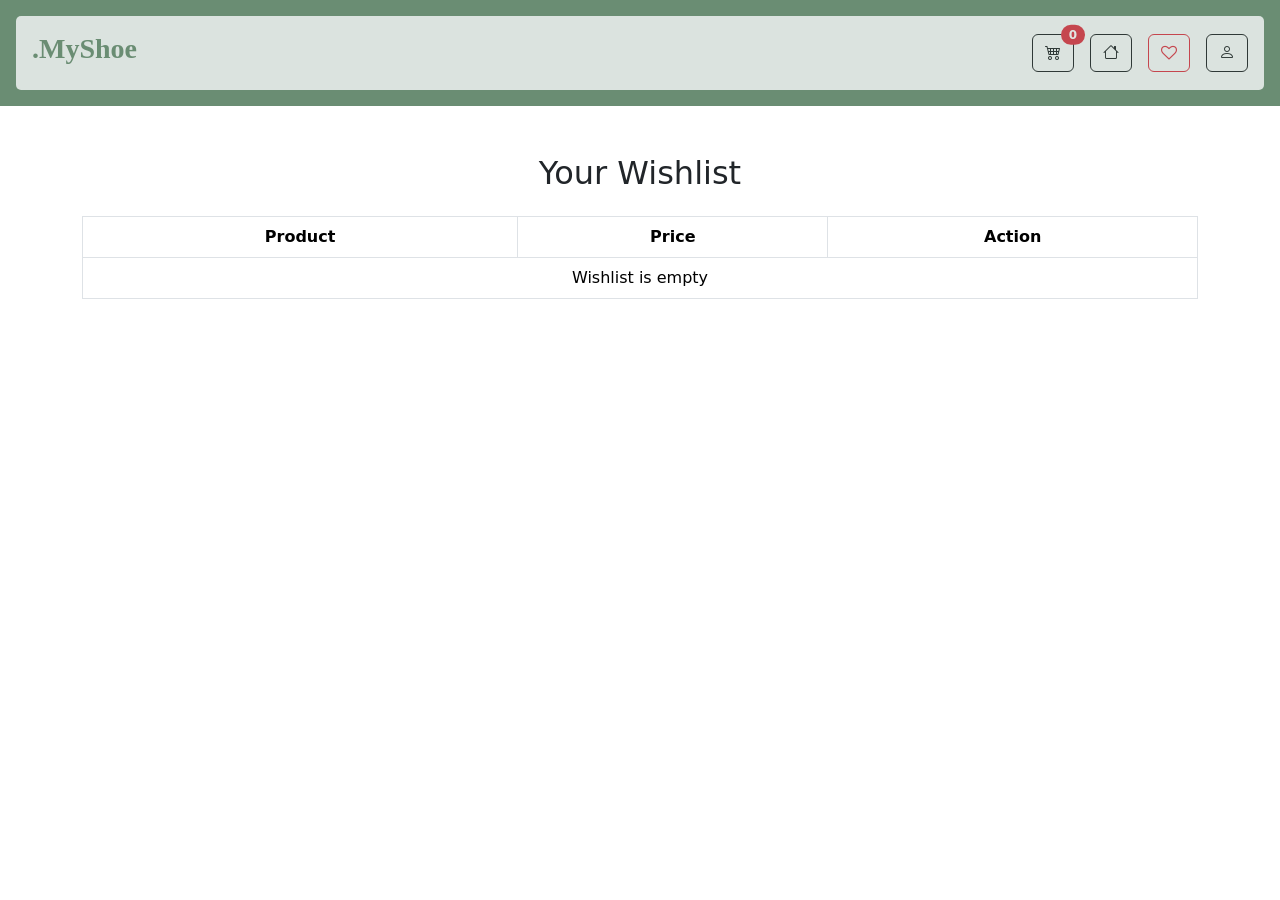
<file: HTML/wishlist.html>
<!doctype html>
<html lang="en">
  <head>
    <meta charset="UTF-8" />
    <title>Wishlist</title>
    <link rel="stylesheet" href="../CSS/style.css" />
    <link
      href="https://cdn.jsdelivr.net/npm/bootstrap@5.0.2/dist/css/bootstrap.min.css"
      rel="stylesheet"
      integrity="sha384-EVSTQN3/azprG1Anm3QDgpJLIm9Nao0Yz1ztcQTwFspd3yD65VohhpuuCOmLASjC"
      crossorigin="anonymous"
    />
    <link
      href="https://cdn.jsdelivr.net/npm/bootstrap-icons@1.11.3/font/bootstrap-icons.css"
      rel="stylesheet"
    />
    <script
      src="https://cdn.jsdelivr.net/npm/bootstrap@5.0.2/dist/js/bootstrap.bundle.min.js"
      integrity="sha384-MrcW6ZMFYlzcLA8Nl+NtUVF0sA7MsXsP1UyJoMp4YLEuNSfAP+JcXn/tWtIaxVXM"
      crossorigin="anonymous"
    ></script>
    <link
      rel="stylesheet"
      href="https://cdnjs.cloudflare.com/ajax/libs/font-awesome/4.7.0/css/font-awesome.min.css"
    />
    <link
      href="https://cdn.jsdelivr.net/npm/bootstrap@5.0.2/dist/css/bootstrap.min.css"
      rel="stylesheet"
    />
  </head>
  <body>
    <header class="container-fluid p-3 text">
      <nav class="navbar navbar-light bg-light p-3">
        <!-- Brand -->
        <h1 class="brand fw-bold">.MyShoe</h1>
        <div>
          <div class="d-flex align-items-end ms-auto">
            <a
              href="cart.html"
              class="btn btn-outline-dark me-3 position-relative"
            >
              <i class="bi bi-cart4"></i>
              <span
                id="cart-count"
                class="position-absolute top-0 start-100 translate-middle badge rounded-pill bg-danger"
              >
                0
              </span>
            </a>

            <!--Go to Home -->
            <a
              href="../HTML/../HTML/index.html"
              class="btn btn-outline-dark me-3"
            >
              <i class="bi bi-house"></i>
            </a>

            <!-- Wishlist -->
            <a href="./wishlist.html" class="btn btn-outline-danger me-2">
              <i class="fa fa-heart-o"></i>
            </a>
            <!-- Login -->
            <!-- Login Button -->
            <a
              href="../HTML/login.html"
              id="loginBtn"
              class="btn btn-outline-dark ms-2"
            >
              <i class="bi bi-person"></i>
            </a>

            <!-- Logout Button -->
            <button
              onclick="logout()"
              id="logoutBtn"
              class="btn btn-danger ms-2"
            >
              <i class="fa fa-sign-out"></i>
            </button>
          </div>
        </div>
      </nav>
    </header>
    <div class="container py-5">
        <h2 class="text-center mb-4">Your Wishlist</h2>
        <table class="table table-bordered text-center">
          <thead>
            <tr>
              <th>Product</th>
              <th>Price</th>
              <th>Action</th>
            </tr>
          </thead>
          <tbody id="wishlist-body"></tbody>
        </table>
        </div>
 
    </div>

    
    <script src="../JS/wishlist.js"></script>
    <script src="../JS/script.js"></script>
  </body>
</html>
</file>
<file: CSS/style.css>
:root{
    --primary:#6A8D73;
    --secondary:#F4FDD9;
}
*{
    margin: 0;
    padding: 0;
    box-sizing: border-box;
}
html{
    scroll-behavior: smooth;
}

.wishlist i{
    position: absolute;
    top: 10px;
    right: 10px;
    /* padding: 10px; */
    border: none;
    color: whitesmoke;
}
.wishlist i:hover{
    color: red;
}
/* HEADER  */

header,footer{
    background-color: var(--primary);
    color: var(--secondary);
}
header{
    position: sticky;
    top: 0;
    z-index: 1;
}
nav{
    background-color: var(--secondary);
    opacity: 80%;
    border-radius: 5px;
    z-index: 2;
}
nav h1{
    color:var(--primary);
    font-family: cursive;
    font-weight: bold;
    font-size: 1.75rem;
    padding-right: 3rem;
}
.navbar-nav .nav-link {
    font-weight: 600;
}

.navbar .form-select {
    border: none;
    box-shadow: none;
    /* padding: 0; */
    background: transparent;
    font-weight: 600;
}

.navbar .form-select:focus {
  box-shadow: none;
}

/* MAIN  */
main{
    color: var(--primary);
    background-color: var(--secondary);
}

.slide-image img{
    /* height: 45%; */
    max-height: 400px;
    min-height: 200px;
    

}
.category img{
    border-radius: 50%;
}
.category-circle i{
    text-align: center;

    min-width: 80px;
    min-height: 80px;
    
    border-radius: 50%;
    border: 1px solid;
    padding: 1rem;
    color: var(--secondary);
    background-color: var(--primary);
}
.category-circle a{
    text-decoration: none;
    color: var(--secondary);
}


.container .title {
    color: var(--secondary);
    background-color: var(--primary);
}
.scroll-container{
    display: flex;
    flex-wrap: nowrap;
    overflow-x: auto;
    overflow-y: hidden;
    gap: 2rem;
    padding: 15px;
    scroll-behavior: smooth;
    -webkit-overflow-scrolling: touch;
    scroll-snap-type: x mandatory;
    -ms-overflow-style: none;
    scrollbar-width: none;
}
.scroll-container::-webkit-scrollbar{
    display: none;
}
.card{
    flex: 0 0 auto;
    width: 85%;
    max-width: 250px;
    scroll-snap-align: start;
    transition: transform 3s ease;
}

.card img{
    height: 200px;
    border-bottom: 1px solid;
}
@media (min-witdh:768px) {
    .card{
        width: 45%;
    }
}@media (min-witdh:992px) {
    .card{
        width: 300px;
        height: auto;
    }
}
.price{
    cursor:default;
}
.price h6:hover{
    color: var(--primary);
}
.price span{
    color: red;
}
.main-details{
    /* border: 1px solid; */
    border-radius: 10px;
    box-shadow: 0 0 5px black;

}
/* FOOTER  */
.point{
    color: var(--secondary);
    display: flex;
    flex-direction: column;
    list-style-type: none;
    cursor: pointer;
    padding: 0;
    opacity: 50%;
}
.point li{
    padding: .5rem 0;
}
.point li:hover{
    opacity: 100%;
}
.footer-end{
    font-weight: bold;
    border-top: 1px solid;
    display: flex;
    flex-direction: row;
    justify-content: space-between;
    align-items: center;
}
.social-icon{
    display: flex;
    justify-content: space-around;
    list-style-type: none;
}
</file>
